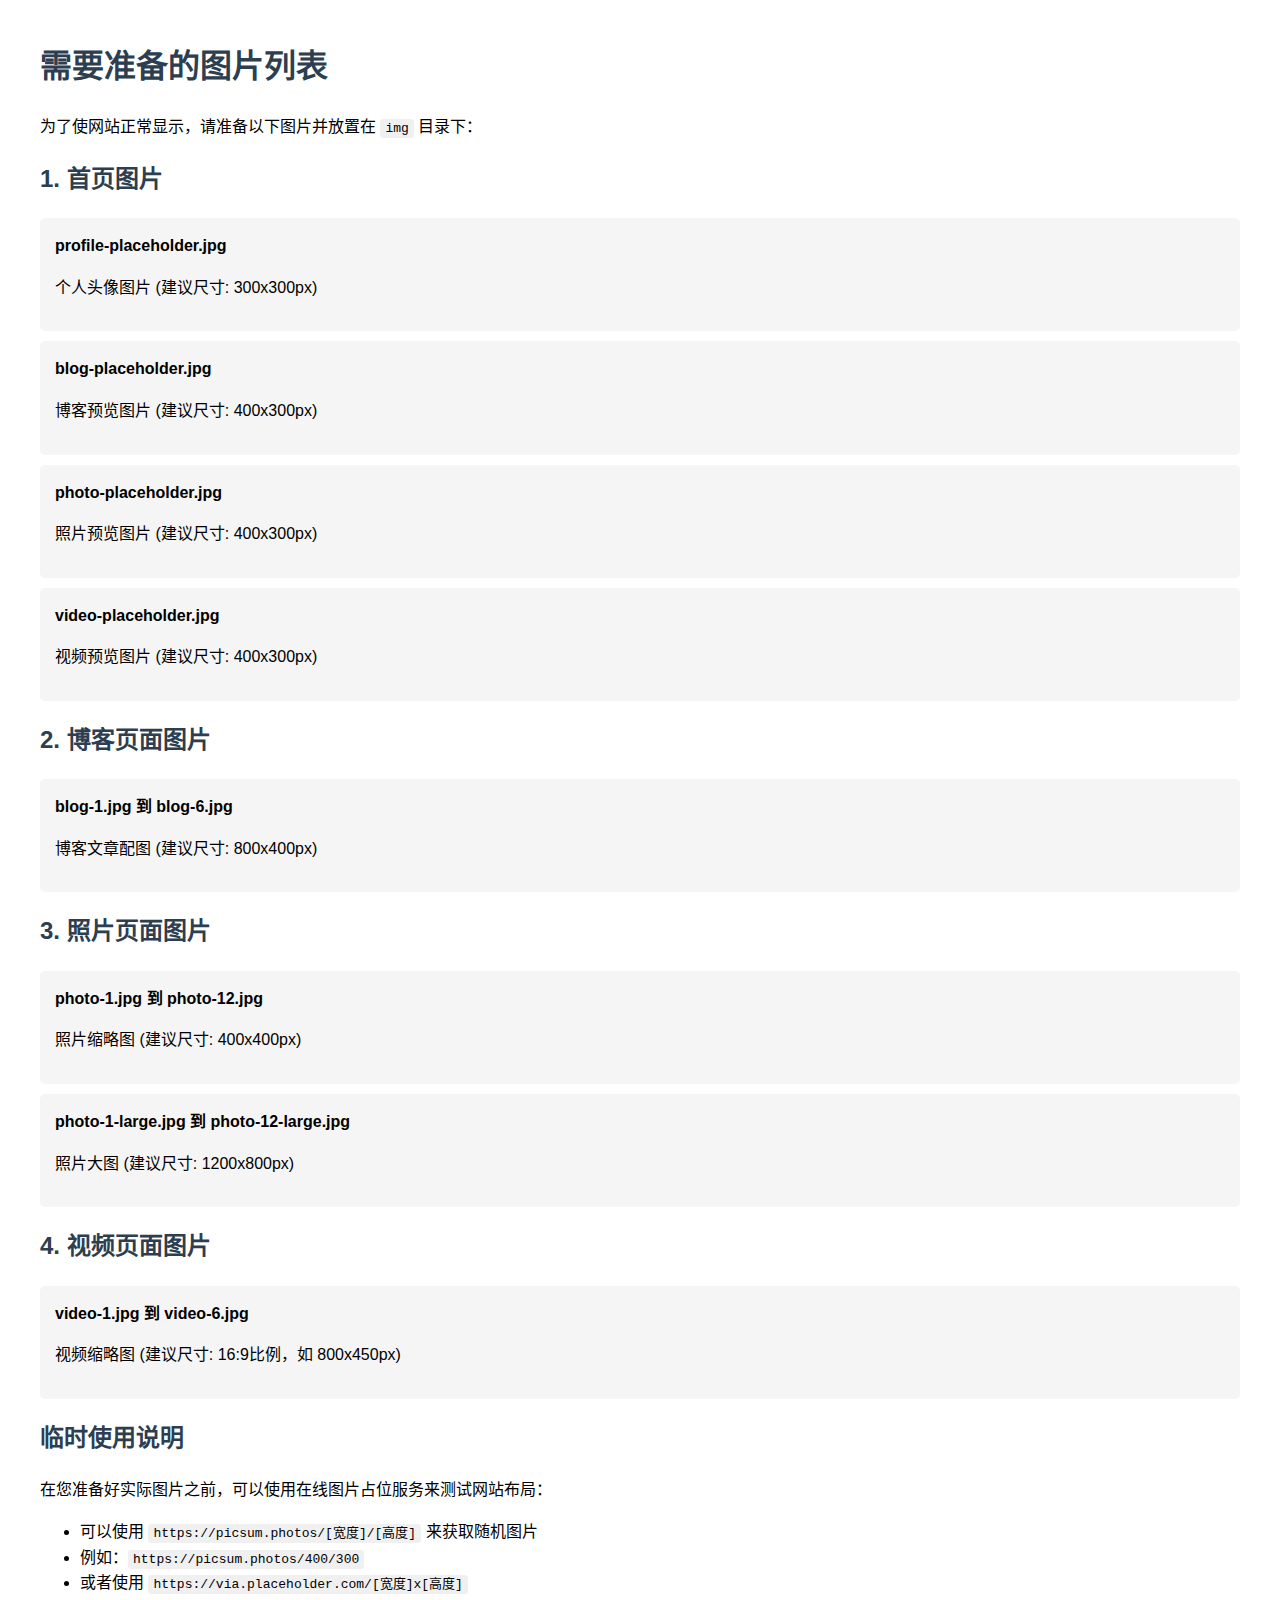
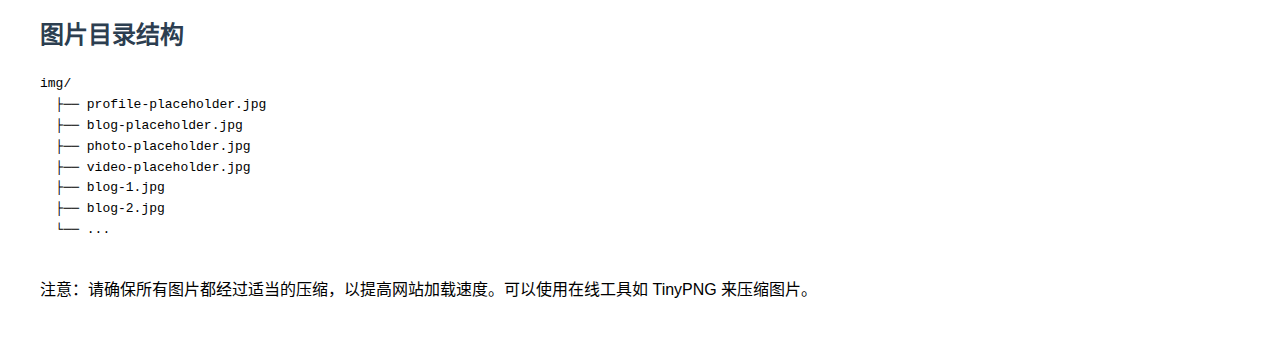
<file: image-placeholders.html>
<!DOCTYPE html>
<html lang="zh-CN">
<head>
    <meta charset="UTF-8">
    <meta name="viewport" content="width=device-width, initial-scale=1.0">
    <title>图片占位符说明 - Calvin666的个人空间</title>
    <style>
        body {
            font-family: 'Segoe UI', 'Microsoft YaHei', sans-serif;
            line-height: 1.6;
            margin: 0;
            padding: 20px;
            max-width: 1200px;
            margin: 0 auto;
        }
        .image-list {
            margin: 20px 0;
        }
        .image-item {
            background: #f5f5f5;
            padding: 15px;
            margin: 10px 0;
            border-radius: 5px;
        }
        h1, h2 {
            color: #2c3e50;
        }
        code {
            background: #f0f0f0;
            padding: 2px 5px;
            border-radius: 3px;
        }
    </style>
</head>
<body>
    <h1>需要准备的图片列表</h1>
    <p>为了使网站正常显示，请准备以下图片并放置在 <code>img</code> 目录下：</p>

    <h2>1. 首页图片</h2>
    <div class="image-list">
        <div class="image-item">
            <strong>profile-placeholder.jpg</strong>
            <p>个人头像图片 (建议尺寸: 300x300px)</p>
        </div>
        <div class="image-item">
            <strong>blog-placeholder.jpg</strong>
            <p>博客预览图片 (建议尺寸: 400x300px)</p>
        </div>
        <div class="image-item">
            <strong>photo-placeholder.jpg</strong>
            <p>照片预览图片 (建议尺寸: 400x300px)</p>
        </div>
        <div class="image-item">
            <strong>video-placeholder.jpg</strong>
            <p>视频预览图片 (建议尺寸: 400x300px)</p>
        </div>
    </div>

    <h2>2. 博客页面图片</h2>
    <div class="image-list">
        <div class="image-item">
            <strong>blog-1.jpg 到 blog-6.jpg</strong>
            <p>博客文章配图 (建议尺寸: 800x400px)</p>
        </div>
    </div>

    <h2>3. 照片页面图片</h2>
    <div class="image-list">
        <div class="image-item">
            <strong>photo-1.jpg 到 photo-12.jpg</strong>
            <p>照片缩略图 (建议尺寸: 400x400px)</p>
        </div>
        <div class="image-item">
            <strong>photo-1-large.jpg 到 photo-12-large.jpg</strong>
            <p>照片大图 (建议尺寸: 1200x800px)</p>
        </div>
    </div>

    <h2>4. 视频页面图片</h2>
    <div class="image-list">
        <div class="image-item">
            <strong>video-1.jpg 到 video-6.jpg</strong>
            <p>视频缩略图 (建议尺寸: 16:9比例，如 800x450px)</p>
        </div>
    </div>

    <h2>临时使用说明</h2>
    <p>在您准备好实际图片之前，可以使用在线图片占位服务来测试网站布局：</p>
    <ul>
        <li>可以使用 <code>https://picsum.photos/[宽度]/[高度]</code> 来获取随机图片</li>
        <li>例如：<code>https://picsum.photos/400/300</code></li>
        <li>或者使用 <code>https://via.placeholder.com/[宽度]x[高度]</code></li>
    </ul>

    <h2>图片目录结构</h2>
    <pre>
img/
  ├── profile-placeholder.jpg
  ├── blog-placeholder.jpg
  ├── photo-placeholder.jpg
  ├── video-placeholder.jpg
  ├── blog-1.jpg
  ├── blog-2.jpg
  └── ...
    </pre>

    <p>注意：请确保所有图片都经过适当的压缩，以提高网站加载速度。可以使用在线工具如 TinyPNG 来压缩图片。</p>
</body>
</html>
</file>
